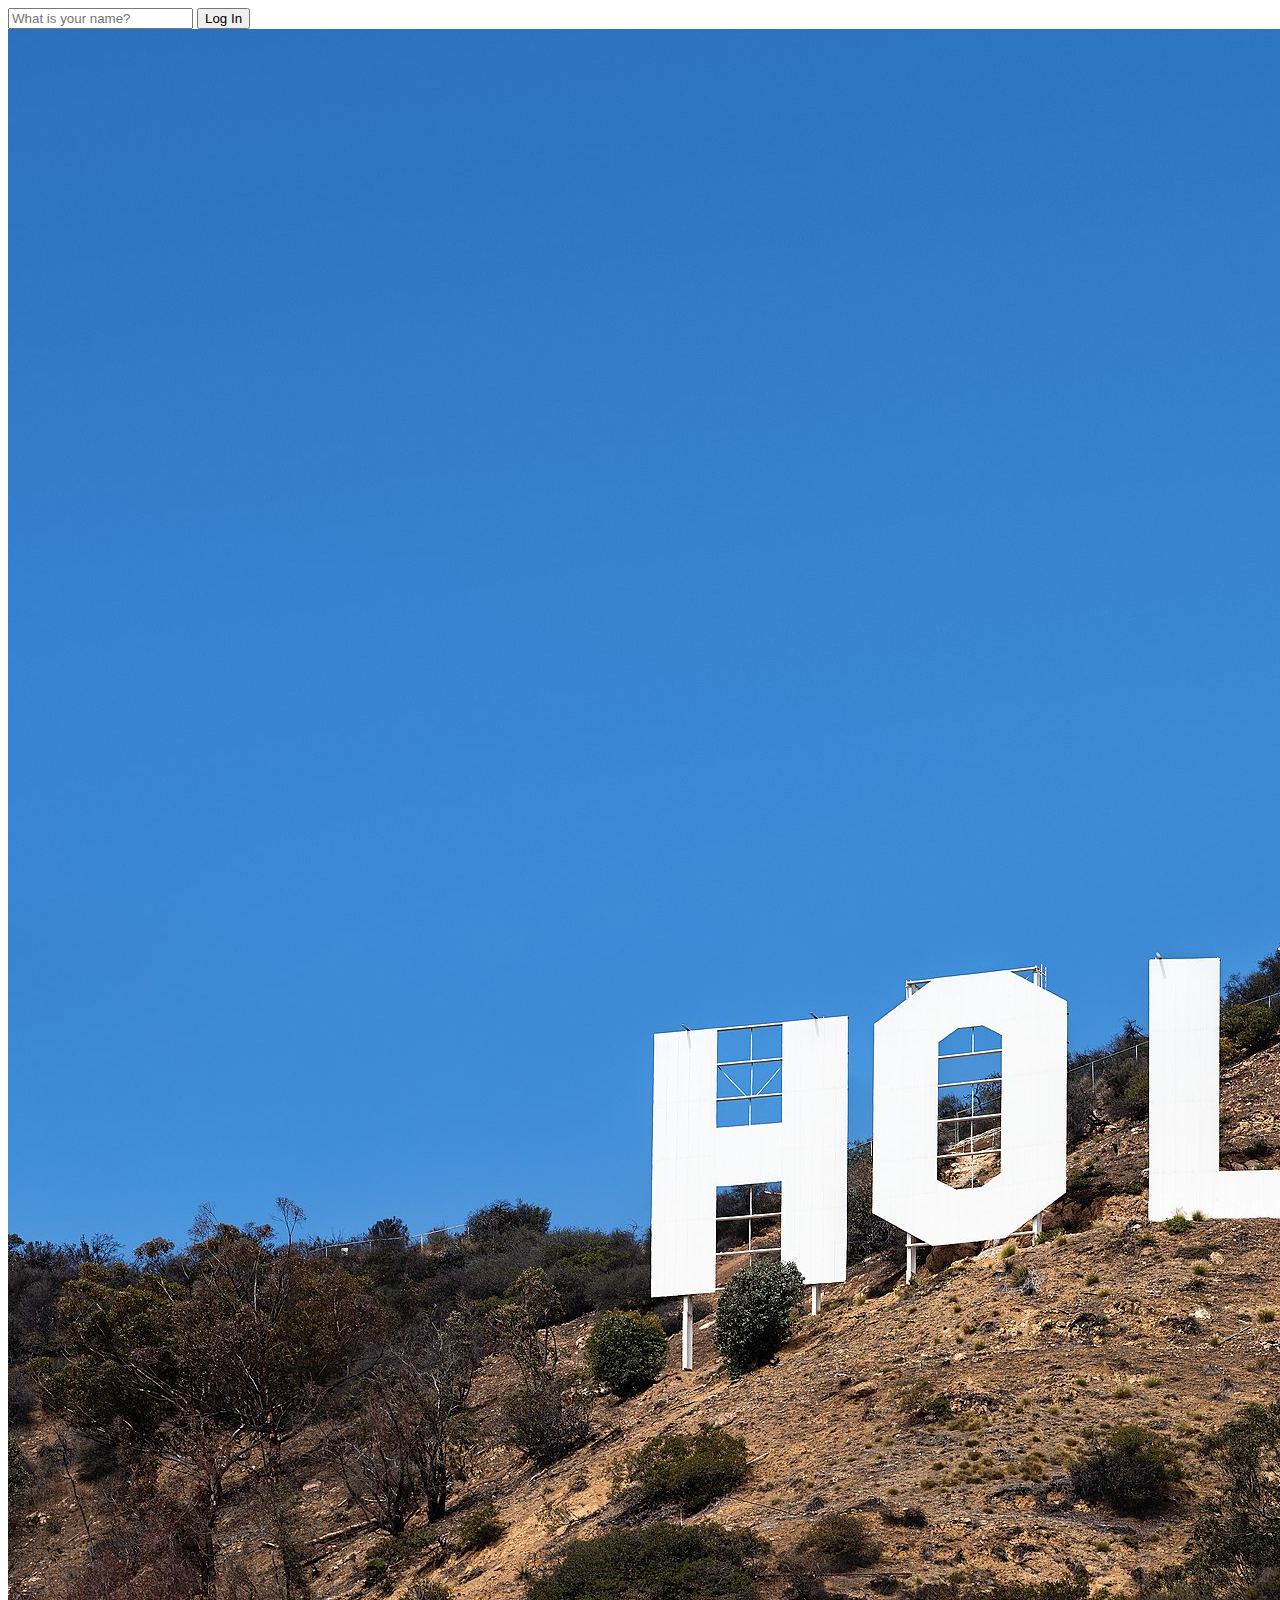
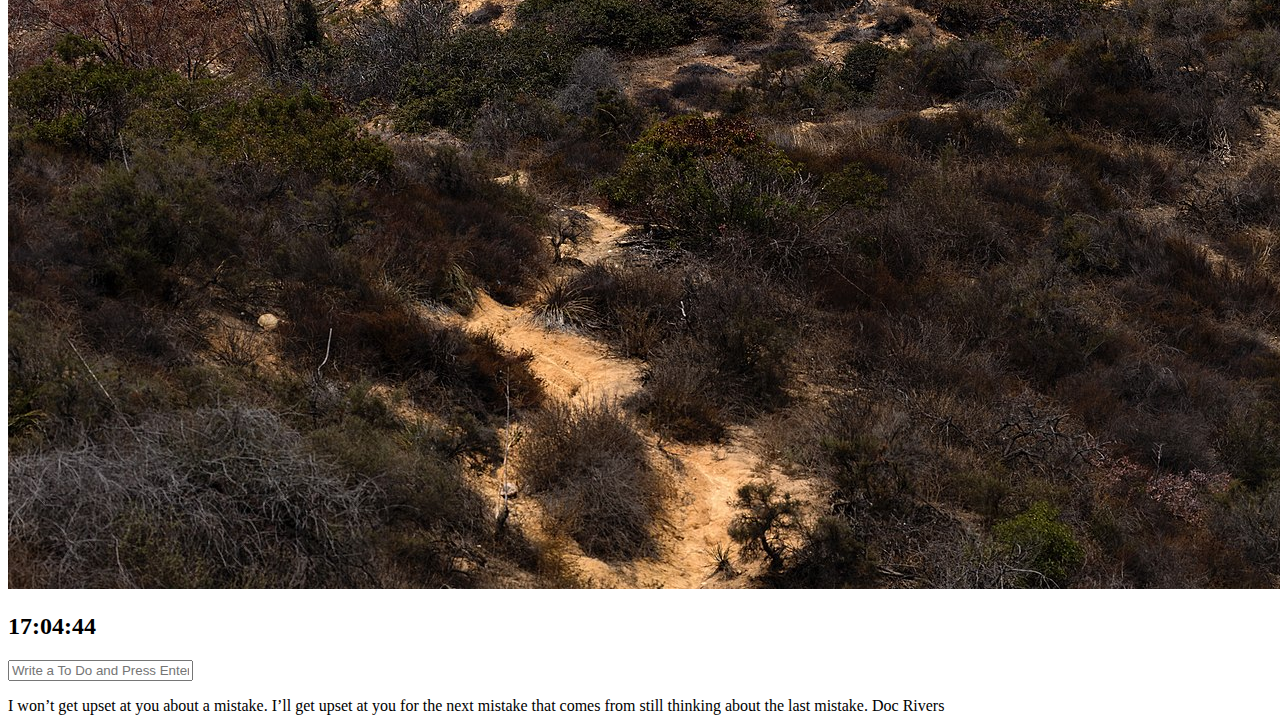
<file: Jsclone1/index.html>
<!DOCTYPE html>
<html lang="en">
<head>
    <meta charset="UTF-8">
    <meta http-equiv="X-UA-Compatible" content="IE=edge">
    <meta name="viewport" content="width=device-width, initial-scale=1.0">
    <link rel="stylesheet" href="css/style.css">
    <title>Document</title>
</head>
<body>
    <form id="login-form" class="hidden">
        <input required maxlength="15"
        type="text" placeholder="What is your name?" />
        <button>Log In</button>
    </form>
    <h2 id="clock">00:00:00</h2>
    <h1 id="greeting" class="hidden"></h1>
    <form id="todo-form">
        <input type="text" placeholder="Write a To Do and Press Enter" required />
    </form>
    <ul id="todo-list"></ul>
    <div id="quote">
        <span></span>
        <span></span>
    </div>
    <div id="weather">
        <span></span>
        <span></span>
    </div>
    <script src="js/greetings.js"></script>
    <script src="js/clock.js"></script>
    <script src="js/quotes.js"></script>
    <script src="js/background.js"></script>
    <script src="js/todo.js"></script>
    <script src="js/weather.js"></script>
</body>
</html>
</file>
<file: Jsclone1/css/style.css>
.hidden {
  display: none;
}
</file>
